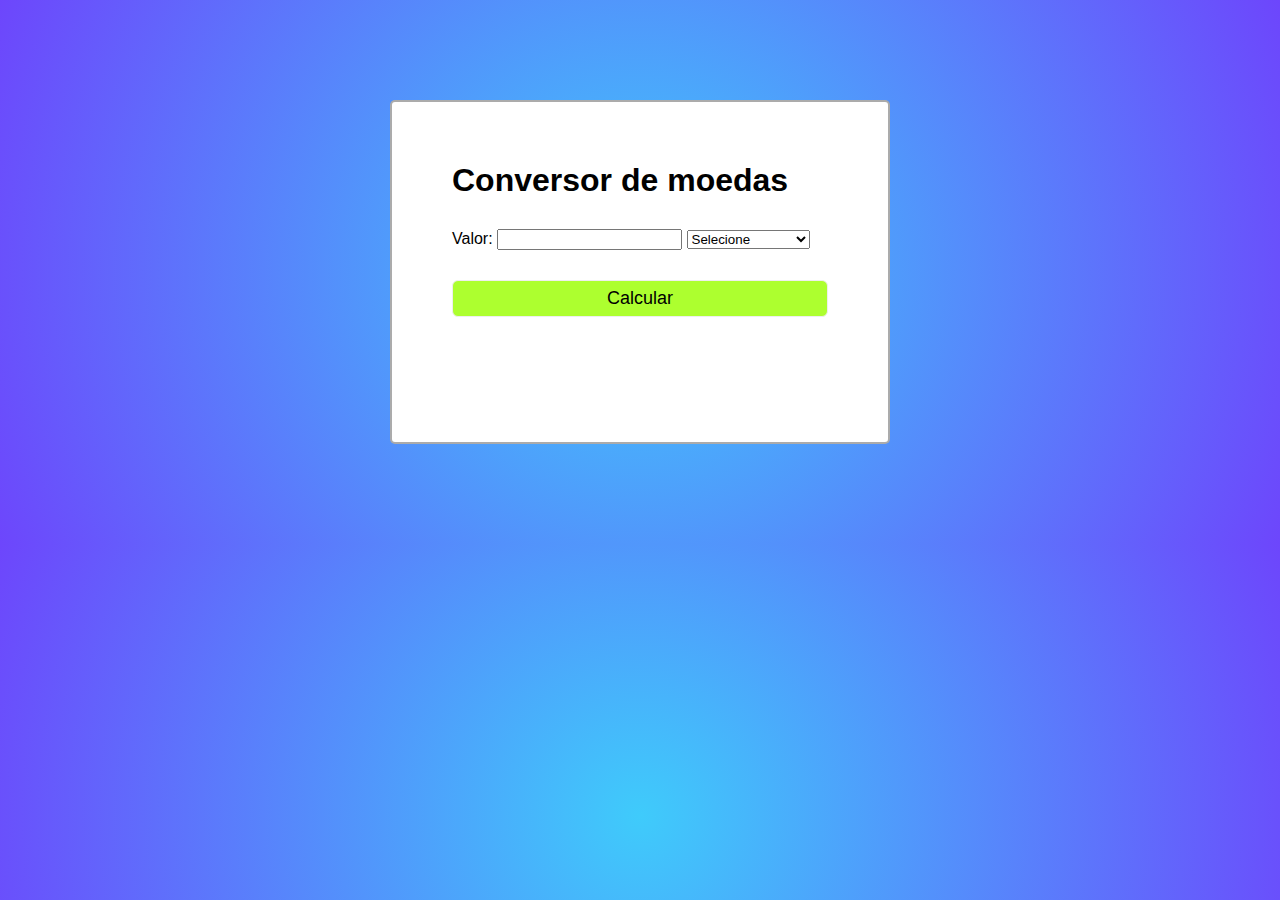
<file: Conversor/index.html>
<!DOCTYPE html>
<html lang="pt-BR">
<head>
    <meta charset="UTF-8">
    <title>Conversor</title> 
    <link  id="css" rel="stylesheet" href="Estilo/estilo.css">
<script src="https://ajax.googleapis.com/ajax/libs/jquery/3.4.1/jquery.min.js"></script>
<script src="conversor.js"></script>
<script src="../smartDetect.js"></script>
<script>
  if(screen.width <=559){
 document.getElementById("css").href = "Estilo/mobile.css"
  }
</script>
</head>
<body>
   
  <div id="interface"> 
      <h1 id="titulo">Conversor de moedas</h1>
    <span>Valor: </span> <br id="br"> <input id="entrada" type="number">  <br id="br">
    <span id="br">Moeda: </span> 
    <select id="moedas">
        <option value='0'>Selecione</option>
        <option value='1'>Dólar</option>
        <option value='2'>Euro</option>
        <option value='3'>Peso argentino</option>
        <option value='4'>Litecoin</option>
        <option value='5'>Bitcoin</option>
        <option value='6'>Ethereum</option>
        <option value='7'>Libra Esterlina</option>
        <option value='8'>Dólar canadense</option>
        <option value='9'>Dólar australiano</option>
        <option value='10'>Iene Japonês</option>
        <option value='11'>Franco Suíço</option>
    </select>  
    <button onclick="converter()">Calcular</button>
    <br>
    <h3 id="saida"></h3> 
    <span id="atualizacao"></span>
  </div>  
</body>
</html>
</file>
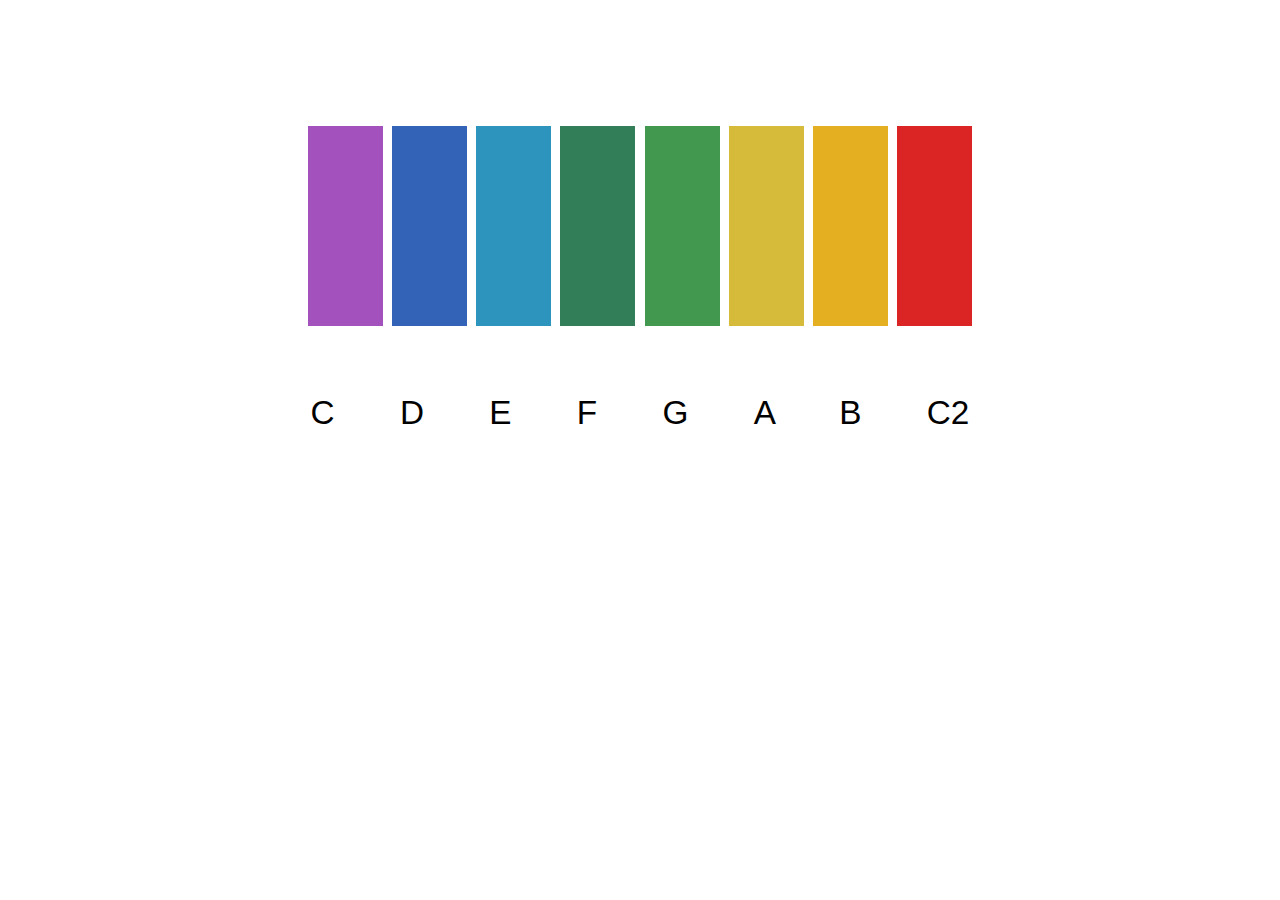
<file: Xilofone/index.html>
<!DOCTYPE html>
<html lang="pt-BR">
<head>
    <meta charset="UTF-8">
    <meta name="viewport" content="width=device-width, initial-scale=1.0">
    <meta http-equiv="X-UA-Compatible" content="ie=edge">
    <script src="xilofone.js"></script>
    <script src="../smartDetect.js"></script>
    <title>Xilofone</title>
    <link rel="stylesheet" id="css" href="Estilo/estilo.css">
   
   <script>
    if(screen.width <=559){
   document.getElementById("css").href = "Estilo/mobile.css"
    }
    </script>
</head>
<body onload="draw();">
   <h1 id="advertencia">Vire a tela</h1>
    <div id="interface">
    <canvas id="c" width="75" height="200" onmousedown="toca_do()"></canvas> 
    <canvas id="d" width="75" height="200" onmousedown="toca_re()"></canvas>
    <canvas id="e" width="75" height="200" onmousedown="toca_mi()"></canvas>
    <canvas id="f" width="75" height="200" onmousedown="toca_fa()"></canvas>
    <canvas id="g" width="75" height="200" onmousedown="toca_sol()"></canvas>
    <canvas id="a" width="75" height="200" onmousedown="toca_la()"></canvas>
    <canvas id="b" width="75" height="200" onmousedown="toca_si()"></canvas>  
    <canvas id="c2" width="75" height="200" onmousedown="toca_do2()"></canvas>  
    </div>
   
    <p id="notas">
    <span id="first">C</span>
    <span>D</span>
    <span>E</span>
    <span>F</span>
    <span>G</span>
    <span>A</span>
    <span>B</span>
    <span>C2</span>
    </p>

</body>
</html>
</file>
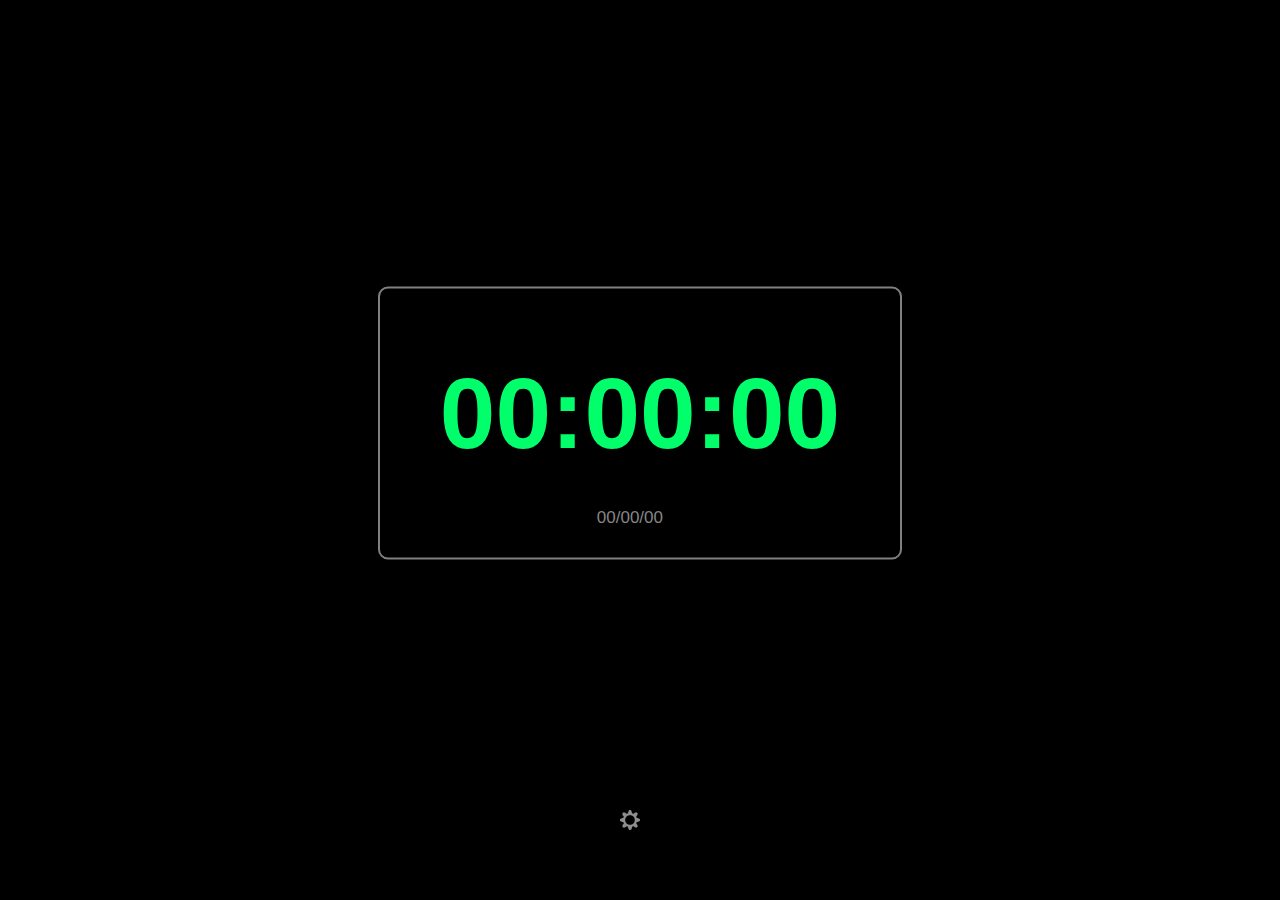
<file: Relogio/clock.html>
<!DOCTYPE html>
<html lang="pt-BR">
<head>
    <meta charset="UTF-8">
    <title>Relógio</title>
    <link rel="stylesheet" href="Estilos/estilo.css">
    <script src="relogio.js"></script>
    <script src="config.js"></script>
    <script src="mudacor.js"></script>
</head>
<body id="fundo" onload="iniciar()" onfocus="definir()">
    
  <div id="relogio">
    <h1 id="hora" class="seletor" onclick="alternarCor()">00:00:00</h1>
    <span id="data" class="seletor">00/00/00</span>
    </div>
    
    <input type=image id="config" src="Imagens/engrenagem.png" onclick="popup()">
   
</body>
</html>
</file>
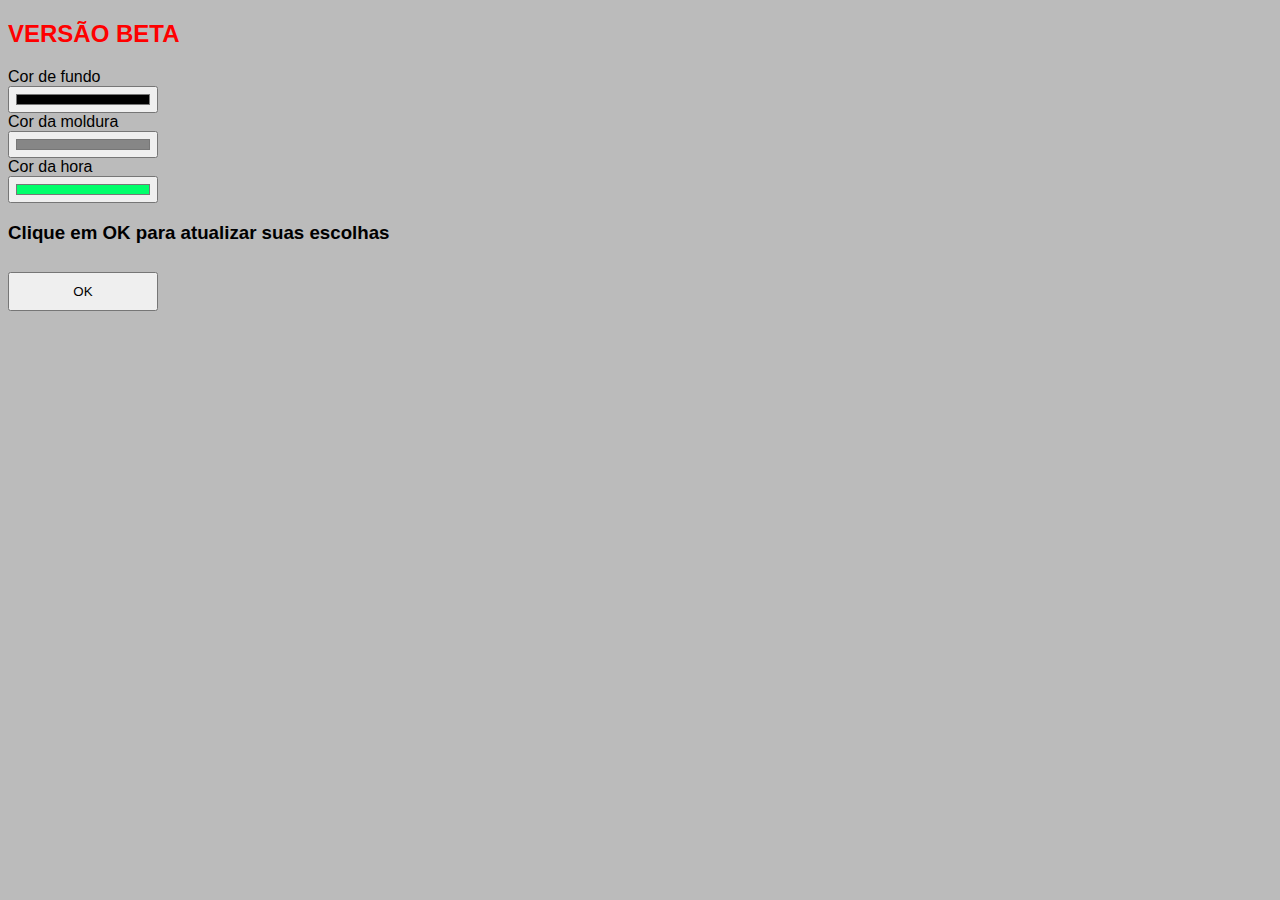
<file: Relogio/personalização.html>
<!DOCTYPE html>
<html lang="pt-BR">
<head>
    <meta charset="UTF-8">
    <meta name="viewport" content="width=device-width, initial-scale=1.0">
    <meta http-equiv="X-UA-Compatible" content="ie=edge">
    <script src="config.js"></script>
    <link rel="stylesheet" href="Estilos/estilo2.css">
    <title>Personalização</title>

</head>
<body> 
<h2 id="beta">VERSÃO BETA</h2>  

<span>Cor de fundo</span>
<input type="color" id="fundo" value="#00000">
<span>Cor da moldura</span>
<input type="color" id="moldura" value="#868686"> 
<span>Cor da hora</span> 
<input type="color" id="cor" value="#00ff6a">
    
<h3>Clique em OK para atualizar suas escolhas</h3>
<button onclick="armazenar()" onmouseout="definir()">OK</button>
</body>
</html>
</file>
<file: Conversor/Estilo/estilo.css>
body{
    max-width: 500px;
    margin: auto;
    background: radial-gradient(circle, rgba(63,203,251,1) 0%, rgba(109,70,252,1) 100%);
    font-family: -apple-system, BlinkMacSystemFont, 'Segoe UI', Roboto, Oxygen, Ubuntu, Cantarell, 'Open Sans', 'Helvetica Neue', sans-serif;
}

#interface{
    background-color: white;
    padding: 60px;
    margin: 100px auto;
    border: 2px solid rgba(136, 136, 136, 0.7);
    border-radius: 5px;
    height: 220px;
}

div button{
   padding: 7px;
   border: 1px solid #eee;
   border-radius: 6px;
   background-color: greenyellow;
   font-size: 18px;
   width: 100%;
   margin: 30px 0 0 0;

}

button:hover{
  color: white; 
  border: 1px solid black;
  transition: 350ms;
  background-color: rgba(109,70,252,1);
}

button:active{
    transition: 150ms;
}

#titulo{
    margin: 0px 0px 30px 0px;
}

#atualizacao{
    margin-top: 10px; 
    color: gray;
}

#br{
 display: none;   
}
</file>
<file: Xilofone/Estilo/estilo.css>
body{
    font-family: -apple-system, BlinkMacSystemFont, 'Segoe UI', Roboto, Oxygen, Ubuntu, Cantarell, 'Open Sans', 'Helvetica Neue', sans-serif;
    font-size: 25pt;
    color: rgb(0, 0, 0);
  }
  
  #interface{
    text-align: center;
    margin-top: 10%;
  }
  
  body{
   user-select: none;    
  }
  
  canvas{
   background-color: black; 
  }
  
  span{
   padding-left: 56px;
  }

   #first{
   padding-left: 0px;
  }
  
  #notas{
   text-align: center;
   margin-top: 60px; 
   display: block;
  }

  #advertencia{
    display: none;  
  }
</file>
<file: Relogio/Estilos/estilo.css>
body{
  background-color: black;
}
#relogio{
border: 2px solid rgba(255, 255, 255, 0.5);
border-radius: 10px;
width: 520px;
position: absolute;
left: 50%;
top: 47%;
transform: translate(-50%,-50%);
}
#hora{
font-family: -apple-system, BlinkMacSystemFont, 'Segoe UI', Roboto, Oxygen, Ubuntu, Cantarell, 'Open Sans', 'Helvetica Neue', sans-serif;
font-size: 100px;
text-align: center;
color: rgb(0, 255, 106); 
}

#data{
font-size: 17px;
font-family: -apple-system, BlinkMacSystemFont, 'Segoe UI', Roboto, Oxygen, Ubuntu, Cantarell, 'Open Sans', 'Helvetica Neue', sans-serif;
font-weight: 500;
position: relative;
left: 41.7%;
bottom: 30px;
color: rgb(134, 134, 134);
}

#am-pm{
font-size: 30px;
margin-left: 4px;
}

#config{
width: 20px;
position: absolute;
top: 90%;
right: 50%;
left: auto; 
/*Efeito de transição para voltar a posição inicial*/
transition: 400ms;
transform: rotate(0deg); 
}

#config:hover{
/*Efeito de transição para rotacionar*/
transition: 400ms;
transform: rotate(90deg); 
}

#refresh{
width: 20px;
position: absolute;
top: 80%;
right: 50%;
left: auto; 
}

.seletor {
-webkit-touch-callout: none;
-webkit-user-select: none;
-khtml-user-select: none;
-moz-user-select: none;
-ms-user-select: none;
user-select: none;
} /*Serve para impossibilitar a seleção do texto.*/
</file>
<file: Relogio/Estilos/estilo2.css>
body{
  background-color: rgb(187, 187, 187);
  font-family: -apple-system, BlinkMacSystemFont, 'Segoe UI', Roboto, Oxygen, Ubuntu, Cantarell, 'Open Sans', 'Helvetica Neue', sans-serif;   
}
  
input{
  padding: 3px 5px;
  display: block;
  width: 150px;
}
   
button{
  width: 150px;
  margin-top: 10px;
  padding: 10px;
}

#beta{
 color: red;
}
</file>
